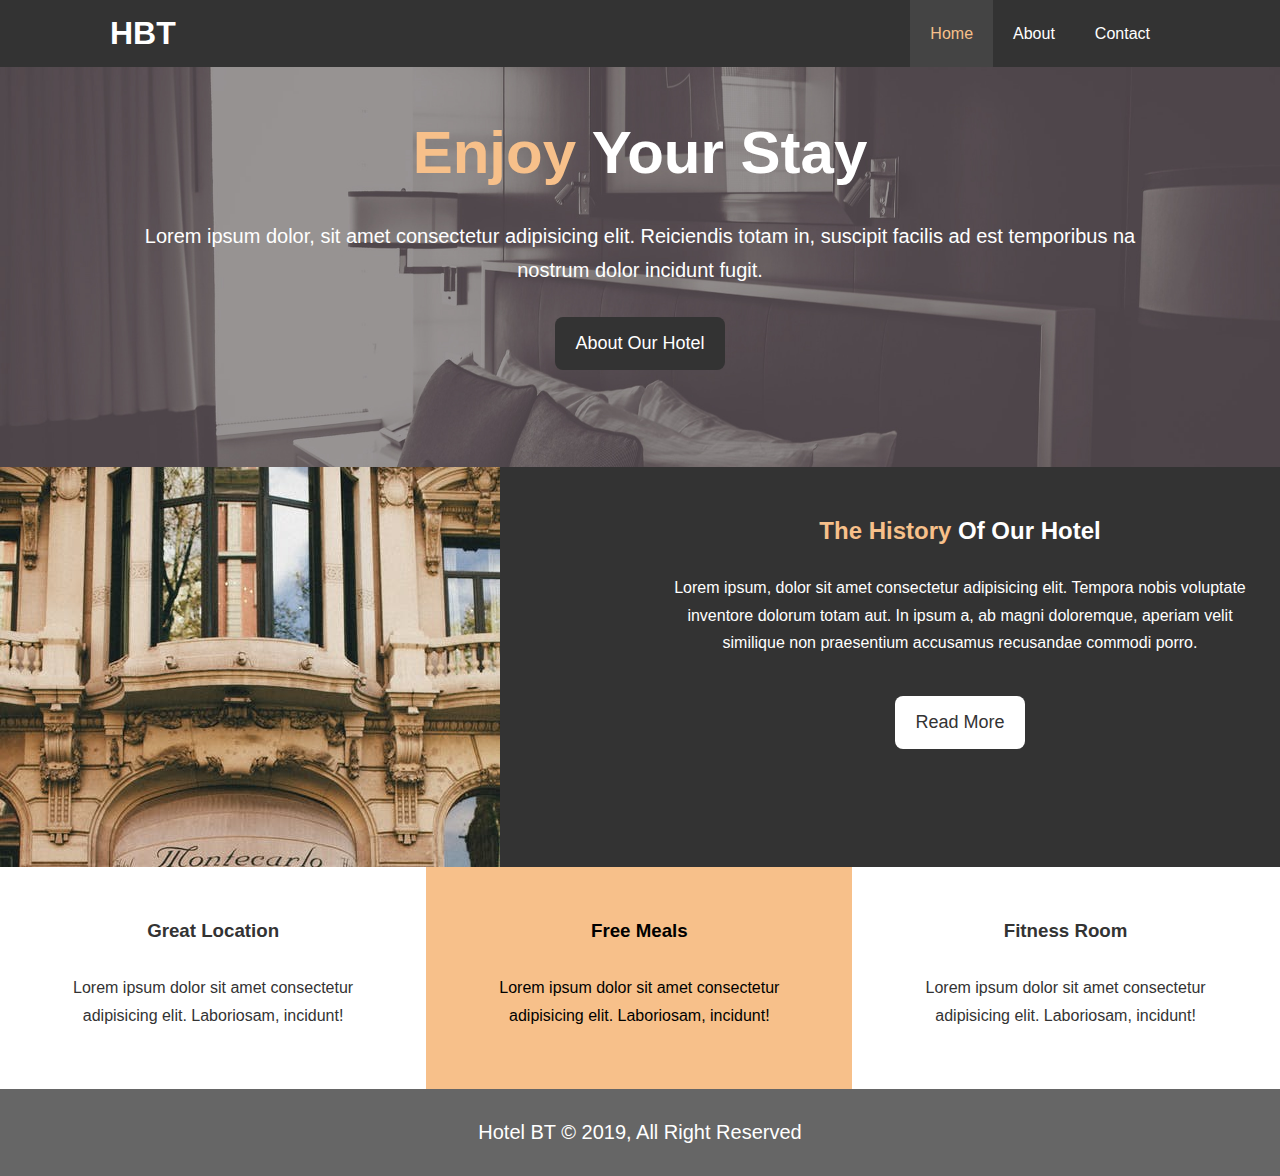
<file: index.html>
<!DOCTYPE html>
<html lang="en">
<head>
    <meta charset="UTF-8">
    <meta name="viewport" content="width=device-width, initial-scale=1.0">
    <meta http-equiv="X-UA-Compatible" content="ie=edge">
    <meta name="description" content="Welcome to the most extraordinary hotel in Boston">
    <link rel="stylesheet" href="https://use.fontawesome.com/releases/v5.6.3/css/all.css" integrity="sha384-UHRtZLI+pbxtHCWp1t77Bi1L4ZtiqrqD80Kn4Z8NTSRyMA2Fd33n5dQ8lWUE00s/" crossorigin="anonymous">


    <meta name="keywords" content="hotel, boston hotel, new england hotel">
    <link rel="stylesheet" href="css/style.css">
    <title>Hotel | Welcome</title>
</head>
<body>
    <header>
        <nav id="navbar">
            <div class="container">
           <h1 class="logo"><a href="index.html">HBT</a></h1>
           <ul>
               <li><a class="current" href="index.html">Home</a></li>
               <li><a href="about.html">About</a></li>
               <li><a href="contact.html">Contact</a></li>
           </ul>
        </div>
        </nav>

        <div id="showcase">
            <div class="container">
                <div class="showcase-content">
                    <h1><span class="text-primary"> Enjoy</span> Your Stay</h1>
                    <p class="lead">Lorem ipsum dolor, sit amet consectetur adipisicing elit. Reiciendis totam in, suscipit facilis ad est temporibus na nostrum dolor incidunt fugit.</p>
                    <a class="btn" href="about.html">About Our Hotel</a>
                </div>
            </div>
        </div>
    </header>

    <section id="home-info" class="bg-dark">
     <div class="info-img"></div>
         <div class="info-content">
             <h2><span class="text-primary">The History</span> Of Our Hotel</h2>
             <p>Lorem ipsum, dolor sit amet consectetur adipisicing elit. Tempora nobis voluptate inventore dolorum totam aut. In ipsum a, ab magni doloremque, aperiam velit similique non praesentium accusamus recusandae commodi porro.</p>
             <a href="" class="btn btn-light">Read More </a>
         </div> 
    </section>

    <section id="features">
        <div class="box btn-light">
           <i class="fas fa-hotel fa-3x"></i>
            <h3>Great Location</h3>
            <p>Lorem ipsum dolor sit amet consectetur adipisicing elit. Laboriosam, incidunt!</p>
        </div>
        <div class="box bg-primary">
                <i class="fas fa-utensils fa-3x"></i>
                <h3>Free Meals</h3>
                <p>Lorem ipsum dolor sit amet consectetur adipisicing elit. Laboriosam, incidunt!</p>
        </div>
        <div class="box btn-light">
                <i class="fas fa-dumbbell fa-3x"></i>
                <h3>Fitness Room</h3>
                <p>Lorem ipsum dolor sit amet consectetur adipisicing elit. Laboriosam, incidunt!</p>
        </div>
    </section>
    <div class="clr"></div>
    <footer id="main-footer">
            <p>Hotel BT &copy; 2019, All Right Reserved</p>
         </footer>    
</body>
</html>
</file>
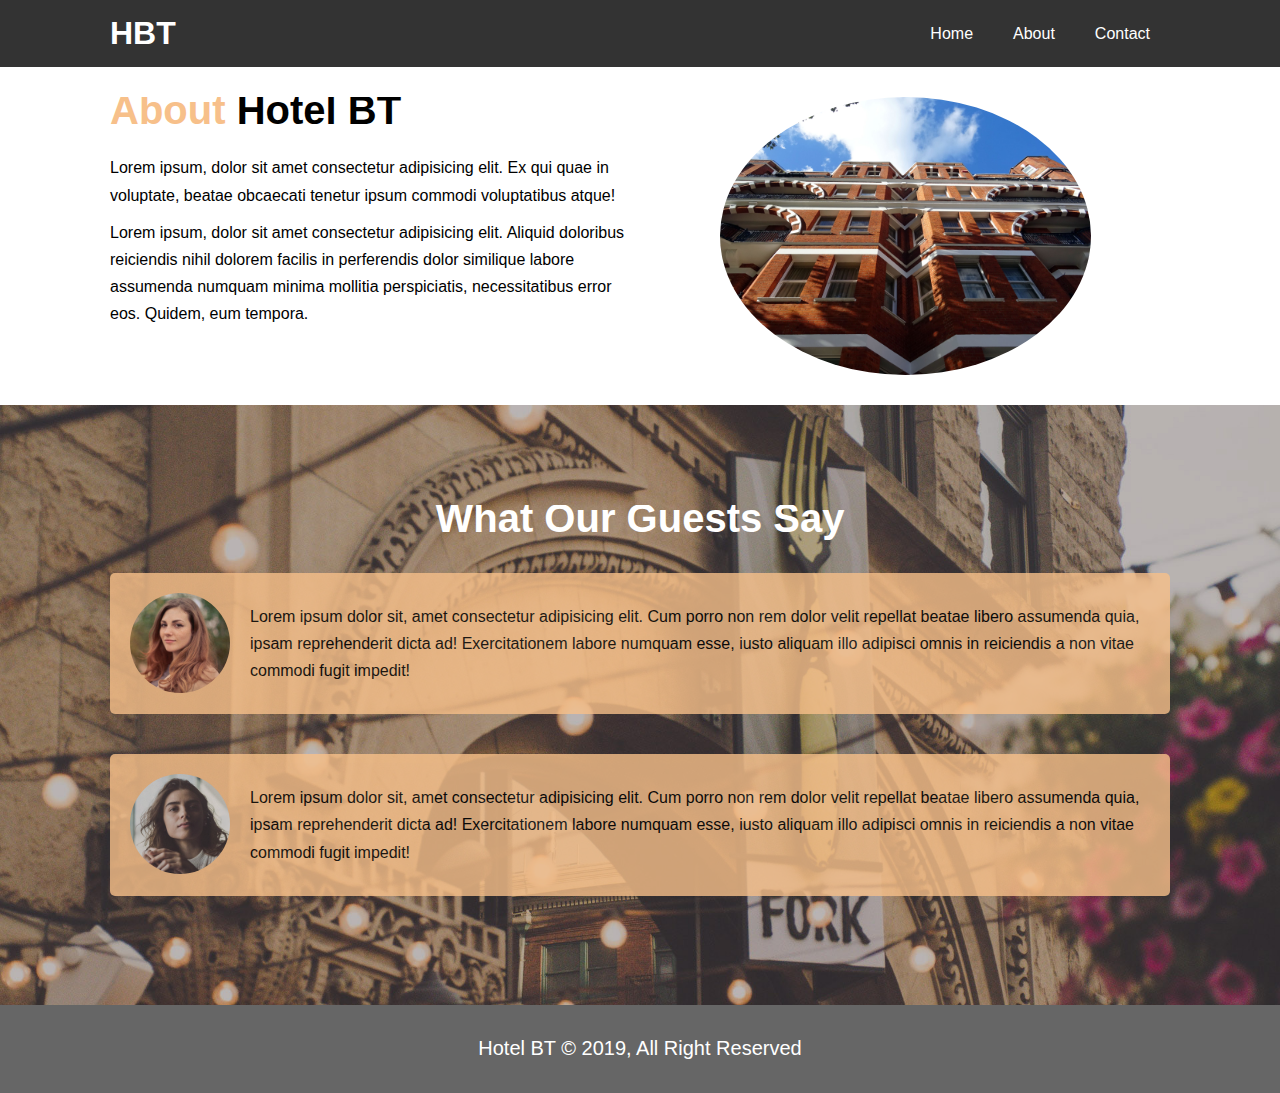
<file: about.html>
<!DOCTYPE html>
<html lang="en">
<head>
    <meta charset="UTF-8">
    <meta name="viewport" content="width=device-width, initial-scale=1.0">
    <meta http-equiv="X-UA-Compatible" content="ie=edge">
    <meta name="description" content="Welcome to the most extraordinary hotel in Boston">
    <link rel="stylesheet" href="https://use.fontawesome.com/releases/v5.6.3/css/all.css" integrity="sha384-UHRtZLI+pbxtHCWp1t77Bi1L4ZtiqrqD80Kn4Z8NTSRyMA2Fd33n5dQ8lWUE00s/" crossorigin="anonymous">


    <meta name="keywords" content="hotel, boston hotel, new england hotel">
    <link rel="stylesheet" href="css/style.css">
    <title>Hotel | About</title>
</head>
<body>
    <header>
        <nav id="navbar">
            <div class="container">
           <h1 class="logo"><a href="index.html">HBT</a></h1>
           <ul>
               <li><a href="index.html">Home</a></li>
               <li><a href="about.html">About</a></li>
               <li><a href="contact.html">Contact</a></li>
           </ul>
        </div>
        </nav>
    </header>
     
    <section id="about-info" class="bg-light py-3">
        <div class="container">
            <div class="info-left">
             <h1 class="l-heading"><span class="text-primary" > About</span> Hotel BT</h1>
             <p>Lorem ipsum, dolor sit amet consectetur adipisicing elit. Ex qui quae in voluptate, beatae obcaecati tenetur ipsum commodi voluptatibus atque!</p>
             <p>Lorem ipsum, dolor sit amet consectetur adipisicing elit. Aliquid doloribus reiciendis nihil dolorem facilis in perferendis dolor similique labore assumenda numquam minima mollitia perspiciatis, necessitatibus error eos. Quidem, eum tempora.</p>
            </div>
            <div class="info-right">
               <img src="./images/photo-2.jpg" alt="hotel">
            </div>
        </div>
    </section>
      <div class="clr"></div>

      <section id="testimonials" class="py-3"> 
         <div class="container">
             <h2 class="l-heading">What Our Guests Say</h2>
              <div class="testimonial bg-primary">
                  <img src="./images/person-1.jpg" alt="Samantha">
                  <p>Lorem ipsum dolor sit, amet consectetur adipisicing elit. Cum porro non rem dolor velit repellat beatae libero assumenda quia, ipsam reprehenderit dicta ad! Exercitationem labore numquam esse, iusto aliquam illo adipisci omnis in reiciendis a non vitae commodi fugit impedit!</p>
              </div>
              <div class="testimonial bg-primary">
                    <img src="./images/person-2.jpg" alt="Sara">
                    <p>Lorem ipsum dolor sit, amet consectetur adipisicing elit. Cum porro non rem dolor velit repellat beatae libero assumenda quia, ipsam reprehenderit dicta ad! Exercitationem labore numquam esse, iusto aliquam illo adipisci omnis in reiciendis a non vitae commodi fugit impedit!</p>
                </div>
         </div>
      </section>

  <footer id="main-footer">
     <p>Hotel BT &copy; 2019, All Right Reserved</p>
  </footer>    
</body>
</html>
</file>
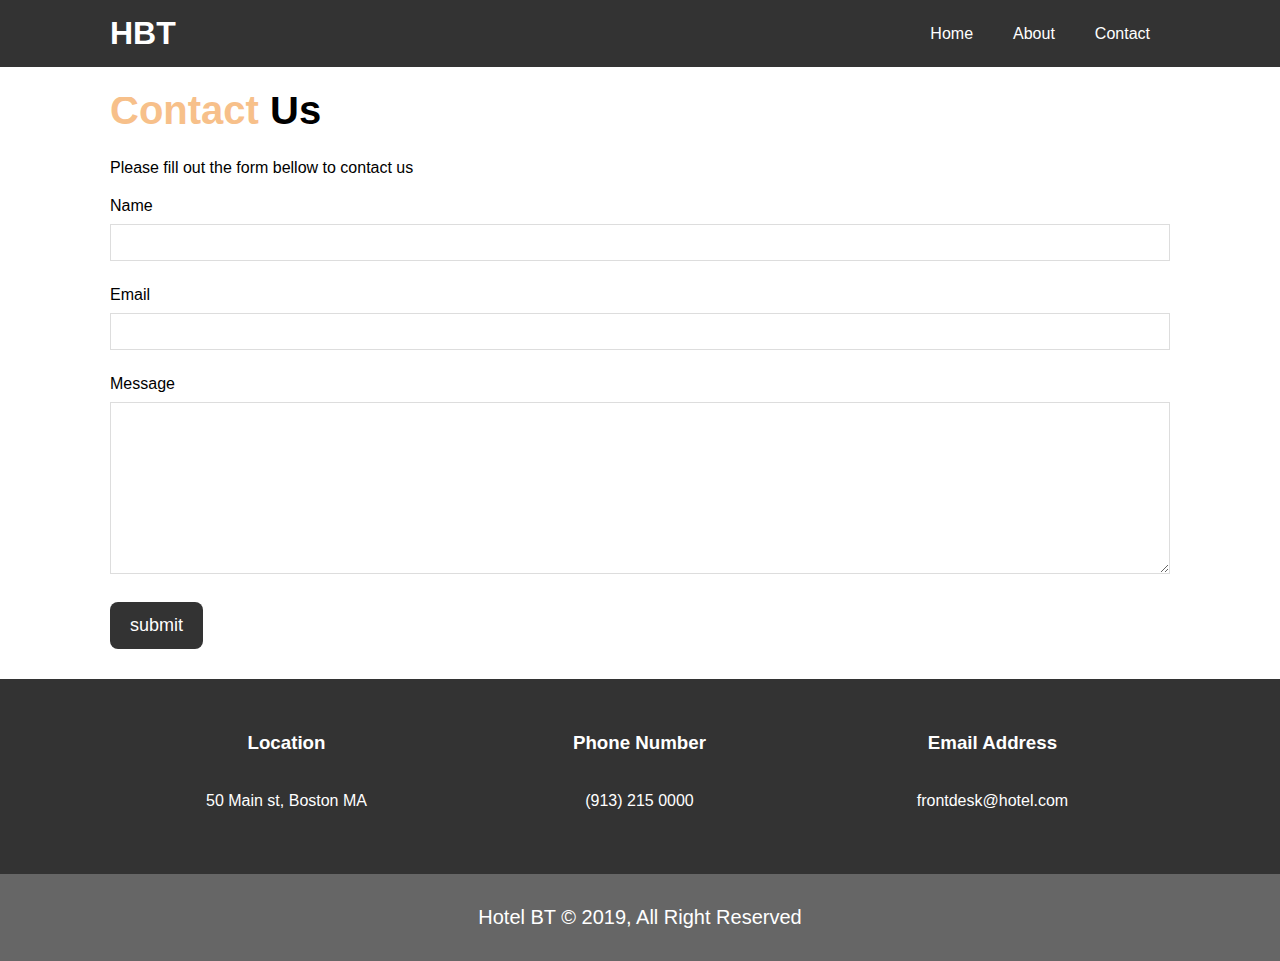
<file: contact.html>
<!DOCTYPE html>
<html lang="en">
<head>
    <meta charset="UTF-8">
    <meta name="viewport" content="width=device-width, initial-scale=1.0">
    <meta http-equiv="X-UA-Compatible" content="ie=edge">
    <meta name="description" content="Welcome to the most extraordinary hotel in Boston">
    <link rel="stylesheet" href="https://use.fontawesome.com/releases/v5.6.3/css/all.css" integrity="sha384-UHRtZLI+pbxtHCWp1t77Bi1L4ZtiqrqD80Kn4Z8NTSRyMA2Fd33n5dQ8lWUE00s/" crossorigin="anonymous">


    <meta name="keywords" content="hotel, boston hotel, new england hotel">
    <link rel="stylesheet" href="css/style.css">
    <title>Hotel | Contact</title>
</head>
<body>
    <header>
        <nav id="navbar">
            <div class="container">
           <h1 class="logo"><a href="index.html">HBT</a></h1>
           <ul>
               <li><a href="index.html">Home</a></li>
               <li><a href="about.html">About</a></li>
               <li><a href="contact.html">Contact</a></li>
           </ul>
        </div>
        </nav>
    </header>

     <section id="contact-form">
         <div class="container">
             <h1 class="l-heading">
                <span class="text-primary">Contact</span> Us 
             </h1>
             <p>Please fill out the form bellow to contact us
               <form action="process.php">
                   <div class="form-group">
                       <label for="name">Name</label>
                       <input type="text" name="name" id="name">
                   </div>
                   <div class="form-group">
                        <label for="name">Email</label>
                        <input type="email" name="email" id="email">
                    </div>
                    <div class="form-group">
                            <label for="name">Message</label>
                            <textarea name="message" id="message" cols="30" rows="10"></textarea>
                    </div>
                    <button class="btn" type="submit" id="submit">submit</button>
               </form>
             </p>
         </div>
     </section>

     
    <section id="contact-info" class="bg-dark">
        <div class="container">
            <div class="box">
                <i class="fas fa-hotel fa-3x"></i>
                <h3> Location</h3>
                <p>50 Main st, Boston MA</p>
            </div>
            <div class="box">
                    <i class="fas fa-phone fa-3x"></i>
                    <h3>Phone Number</h3>
                    <p>(913) 215 0000</p>
            </div>
            <div class="box">
                    <i class="fas fa-envelope fa-3x"></i>
                    <h3>Email Address</h3>
                    <p>frontdesk@hotel.com</p>
            </div>

        </div>
        </section>
    
  <footer id="main-footer">
     <p>Hotel BT &copy; 2019, All Right Reserved</p>
  </footer>    
</body>
</html>
</file>
<file: css/style.css>
*{
    margin: 0;
    padding: 0;
    box-sizing: border-box;
}
html, body{
    font-family: 'Segoe UI', Tahoma, Geneva, Verdana, sans-serif;
    line-height: 1.7em;
}
a{
    color: #333;
    text-decoration: none;
}
h1, h2, h3{
    padding-bottom: 20px;
}
p{
    margin: 10px 0;
}
.container{
    max-width: 1100px;
    margin: auto;
    overflow: auto;
    padding: 0 20px;

}
.text-primary{
    color: #f7c08a;
}
.lead{
    font-size:20px;

}
.btn{
    display: inline-block;
    font-size: 18px;
    color: #fff;
    background: #333;
    padding: 13px 20px;
    border: none;
    cursor: pointer;
    border-radius:8px;
}
.btn-light {
    background: #fff;
    color: #333;
}
.bg-dark{
    background: #333;
    color: #fff;
}
.bg-primary{
    background: #f7c08a;
    color: #000;
}
.btn:hover{
    background: #f7c08a;
    color: #333;
}
.clr{
    clear: both;
}
.l-heading{
    font-size: 40px;
}
.py-1{padding: 10px 0;}
.py-2{padding: 20px 0;}
.py-3{padding: 30px 0;}
#navbar{
    background: #333;
    color: #fff;
    overflow: auto;
}
#navbar a {
   color: #fff;
}
#navbar h1{
    float: left;
    padding-top: 20px;
}
#navbar ul{
    list-style: none;
    float: right;
}
#navbar ul li{
    float: left;
}
#navbar ul li a{
    display: block;
    padding: 20px;
    text-align: center;
}
#navbar ul li a:hover,
#navbar ul li a.current{
    background: #444;
    color: #f7c08a;
}
#showcase{
    background: url('../images/showcase.jpg')no-repeat center center/cover;
    height: 400px;
}

#showcase .showcase-content {
    color: #fff;
    text-align: center;
    padding-top: 50px;
}

#showcase .showcase-content h1{
    font-size: 60px;
    line-height: 1.2em;
}

#showcase .showcase-content p{
    padding-bottom: 20px;
    line-height: 1.7em;
}

#home-info{
    height: 400px;
}

#home-info .info-img{
    float: left;
    width: 50%;
    background: url('../images/image1.jpg')no-repeat;
    min-height: 100%;
}
#home-info .info-content{
    float: right;
    width: 50%;
    height: 100%;
    text-align: center;
    padding: 50px 30px;
    overflow: hidden;
}
#home-info .info-content p{
    padding-bottom: 30px;
}



.box{
    float: left;
    width: 33.3%;
    padding: 50px;
    text-align: center;
}
.box i{
    margin-bottom: 10px;
}




#about-info .info-right{
  float: right;
  width: 50%;
  min-height: 100%;
}
#about-info .info-right img{
    display: block;
    margin: auto;
    width: 70%; 
    border-radius: 50%;
}
#about-info .info-left{
    float: left;
    width: 50%;
    min-height: 100%;
}
#testimonials {
  height: 600px;
  background: url('../images/test-bg.jpg')no-repeat center center/cover;
  padding-top: 100px;
}
#testimonials h2{
    color: #fff;
    text-align: center;
    padding-bottom: 40px;

}
#testimonials .testimonial{
    padding: 20px;
    margin-bottom: 40px;
    border-radius: 5px;
    opacity: 0.8;
}
#testimonials .testimonial img{
    width: 100px;
    float: left;
    margin-right: 20px;
    border-radius: 50%;
}

#contact-form {
    margin-top: 30px;
}

#contact-form .form-group{
    margin-bottom: 20px;
}
#contact-form label{
    display: block;
    margin-bottom: 5px;
}
#contact-form input,
#contact-form textarea{
    width: 100%;
    padding: 10px;
    border: 1px #ddd solid;
}
#submit{
    margin-bottom: 20px;
}




#main-footer{
    background: #666;
    color: #fff;
    text-align: center;
    padding: 20px 0;
    font-size: 20px;
}
</file>
